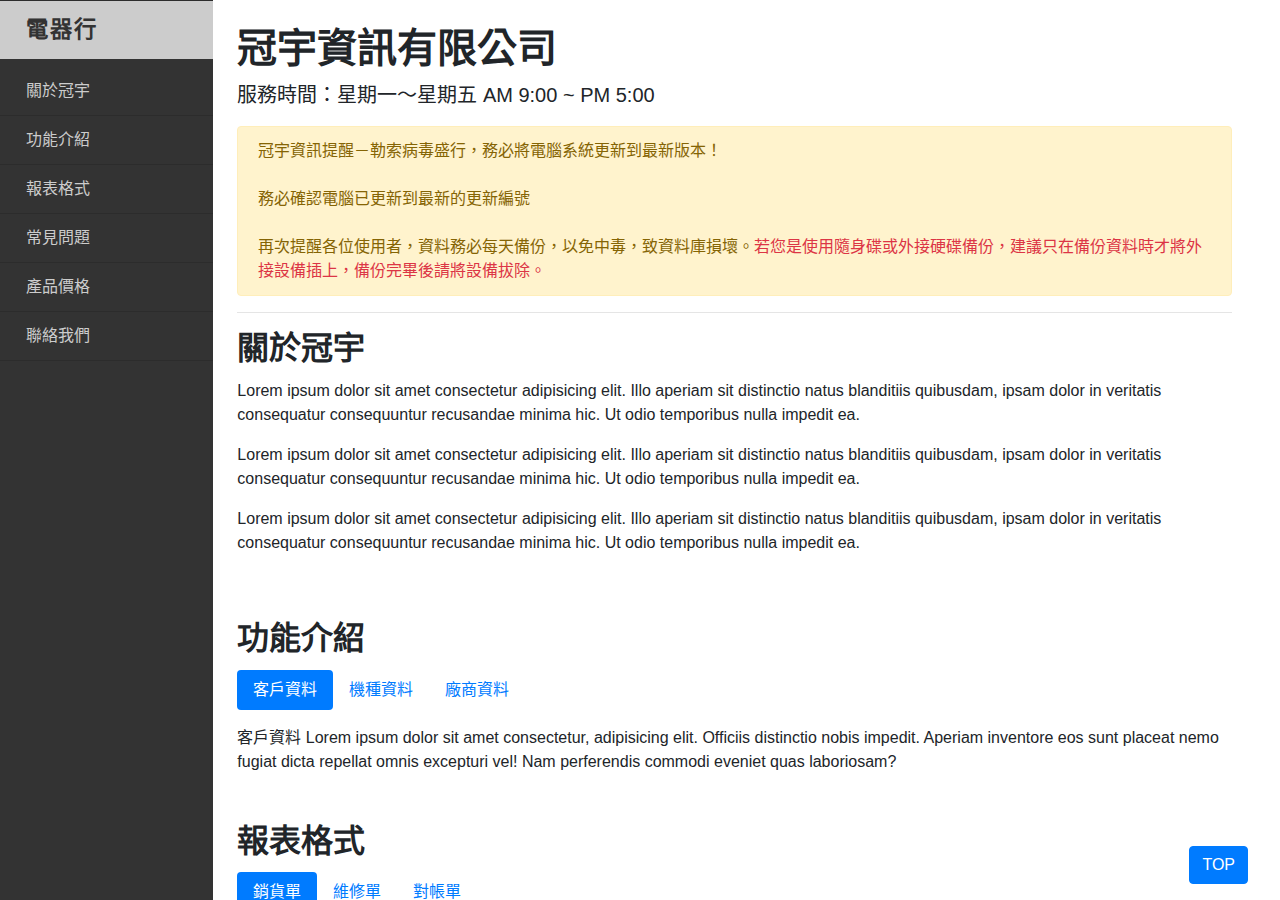
<file: index.html>
<!DOCTYPE html>
<html lang="zh-tw">
<head>
    <meta charset="UTF-8">
    <meta name="viewport" content="width=device-width, initial-scale=1.0">
    <meta http-equiv="X-UA-Compatible" content="ie=edge">
    <title>冠宇資訊有限公司</title>
    <link rel="stylesheet" href="https://maxcdn.bootstrapcdn.com/bootstrap/4.0.0/css/bootstrap.min.css">
    <!-- <link href="https://maxcdn.bootstrapcdn.com/font-awesome/4.7.0/css/font-awesome.min.css" rel="stylesheet"> -->
    <link rel="stylesheet" href="https://use.fontawesome.com/releases/v5.6.1/css/all.css" integrity="sha384-gfdkjb5BdAXd+lj+gudLWI+BXq4IuLW5IT+brZEZsLFm++aCMlF1V92rMkPaX4PP" crossorigin="anonymous">
    <link rel="stylesheet" href="style.css">
</head>
<body>
    <div class="container-fluid">
        <div class="row d-flex d-md-block flex-nowrap wrapper">
            <div class="col-md-2 float-left col-1 pl-0 pr-0 collapse width show" id="sidebar">
                <div class="list-group border-0 card text-center text-md-left">
                    <a href="#page-header" class="list-group-item list-group-item-alt d-inline-block collapsed" data-parent="#sidebar">
                        <i class="fas fa-tv"></i>
                        <!-- <i class="fas fa-motorcycle"></i> -->
                        <span class="d-none d-md-inline">電器行</span>
                    </a>

                    <a href="#about" class="list-group-item d-inline-block collapsed" data-parent="#sidebar">
                        <i class="fas fa-home"></i>
                        <span class="d-none d-md-inline">關於冠宇</span>
                    </a>

                    <!-- <a href="#menu1" class="list-group-item d-inline-block collapsed" data-toggle="collapse" aria-expanded="false">
                        <i class="fas fa-hammer"></i>
                        <span class="d-none d-md-inline">功能介紹</span>
                    </a>
                    <div class="collapse" id="menu1" data-parent="#sidebar">
                        <a href="#" class="list-group-item" data-parent="#menu1">客戶資料</a>
                        <a href="#" class="list-group-item" data-parent="#menu1">機種資料</a>
                        <a href="#" class="list-group-item" data-parent="#menu1">廠商資料</a>
                    </div> -->

                    <a href="#function" class="list-group-item d-inline-block collapsed" data-parent="#sidebar">
                        <i class="fas fa-hammer"></i>
                        <span class="d-none d-md-inline">功能介紹</span>
                    </a>

                    <a href="#form" class="list-group-item d-inline-block collapsed" data-parent="#sidebar">
                        <i class="fas fa-table"></i>
                        <span class="d-none d-md-inline">報表格式</span>
                    </a>

                    <a href="#faq" class="list-group-item d-inline-block collapsed" data-parent="#sidebar">
                        <i class="fas fa-question-circle"></i>
                        <span class="d-none d-md-inline">常見問題</span>
                    </a>

                    <a href="#price" class="list-group-item d-inline-block collapsed" data-parent="#sidebar">
                        <i class="fab fa-product-hunt"></i>
                        <span class="d-none d-md-inline">產品價格</span>
                    </a>

                    <a href="#contact" class="list-group-item d-inline-block collapsed" data-parent="#sidebar">
                        <i class="fas fa-phone"></i>
                        <span class="d-none d-md-inline">聯絡我們</span>
                    </a>
                </div>
            </div>
            <main class="col-md-10 float-left col px-5 pl-md-4 py-4 main">
                <!-- 收闔側邊攔的按鈕
                <div class="position-relative sidebar-collapse">
                    <a href="#" data-target="#sidebar" data-toggle="collapse">
                        <i class="fas fa-bars fa-2x py-2 p-1"></i>
                    </a>
                </div> -->
                <div id="page-header" class="page-header">
                    <h1>冠宇資訊有限公司</h1>
                </div>

                <p class="lead">
                    服務時間：星期一～星期五 AM 9:00 ~ PM 5:00
                </p>

                <div class="alert alert-warning" role="alert">
                    冠宇資訊提醒－勒索病毒盛行，務必將電腦系統更新到最新版本！
                    <br><br>
                    務必確認電腦已更新到最新的更新編號
                    <br><br>
                    再次提醒各位使用者，資料務必每天備份，以免中毒，致資料庫損壞。<span class="text-danger">若您是使用隨身碟或外接硬碟備份，建議只在備份資料時才將外接設備插上，備份完畢後請將設備拔除。</span>
                </div>

                <hr>

                <div class="back-top-top"><a href="#page-header">
                    <button type="button" class="btn btn-primary">
                        TOP
                    </button></a>
                </div>

                <div class="row">
                    <div id="about" class="col-12 pb-5">
                        <h2 class="pb-1">關於冠宇</h2>
                        <p>
                            Lorem ipsum dolor sit amet consectetur adipisicing elit. Illo aperiam sit distinctio natus blanditiis quibusdam, ipsam dolor in veritatis consequatur consequuntur recusandae minima hic. Ut odio temporibus nulla impedit ea.
                        </p>
                        <p>
                            Lorem ipsum dolor sit amet consectetur adipisicing elit. Illo aperiam sit distinctio natus blanditiis quibusdam, ipsam dolor in veritatis consequatur consequuntur recusandae minima hic. Ut odio temporibus nulla impedit ea.
                        </p>
                        <p>
                            Lorem ipsum dolor sit amet consectetur adipisicing elit. Illo aperiam sit distinctio natus blanditiis quibusdam, ipsam dolor in veritatis consequatur consequuntur recusandae minima hic. Ut odio temporibus nulla impedit ea.
                        </p>
                    </div>
                    <div id="function" class="col-12 pb-5">
                        <h2 class="pb-1">功能介紹</h2>
                        <ul class="nav nav-pills mb-3" id="function-tab" role="tablist">
                            <li class="nav-item">
                                <a class="nav-link active" id="function-1-tab" data-toggle="pill" href="#function-1" role="tab" aria-controls="function-1"
                                    aria-selected="true">客戶資料</a>
                            </li>
                            <li class="nav-item">
                                <a class="nav-link" id="function-2-tab" data-toggle="pill" href="#function-2" role="tab" aria-controls="function-2"
                                    aria-selected="false">機種資料</a>
                            </li>
                            <li class="nav-item">
                                <a class="nav-link" id="function-3-tab" data-toggle="pill" href="#function-3" role="tab" aria-controls="function-3"
                                    aria-selected="false">廠商資料</a>
                            </li>
                        </ul>
                        <div class="tab-content" id="function-tabContent">
                            <div class="tab-pane fade show active" id="function-1" role="tabpanel" aria-labelledby="function-1-tab">
                                客戶資料 Lorem ipsum dolor sit amet consectetur, adipisicing elit. Officiis distinctio nobis impedit. Aperiam inventore eos sunt placeat nemo fugiat dicta repellat omnis excepturi vel! Nam perferendis commodi eveniet quas laboriosam?
                            </div>
                            <div class="tab-pane fade" id="function-2" role="tabpanel" aria-labelledby="function-2-tab">
                                機種資料 Lorem ipsum dolor sit amet consectetur adipisicing elit. Veniam, rerum! Tempore, sapiente veritatis eligendi ipsam nulla architecto! Officiis porro cum impedit aspernatur error illo esse soluta, velit laudantium mollitia beatae!
                            </div>
                            <div class="tab-pane fade" id="function-3" role="tabpanel" aria-labelledby="function-3-tab">
                                廠商資料 Lorem ipsum dolor sit amet consectetur adipisicing elit. Autem iste rerum beatae voluptate quas nam, aperiam est qui unde ullam architecto accusantium possimus omnis ipsum eos! Amet architecto alias possimus?
                            </div>
                        </div>
                    </div>
                    <div id="form" class="col-12 pb-5">
                        <h2 class="pb-1">報表格式</h2>
                        <ul class="nav nav-pills mb-3" id="form-tab" role="tablist">
                            <li class="nav-item">
                                <a class="nav-link active" id="form-1-tab" data-toggle="pill" href="#form-1" role="tab" aria-controls="form-1"
                                    aria-selected="true">銷貨單</a>
                            </li>
                            <li class="nav-item">
                                <a class="nav-link" id="form-2-tab" data-toggle="pill" href="#form-2" role="tab" aria-controls="form-2"
                                    aria-selected="false">維修單</a>
                            </li>
                            <li class="nav-item">
                                <a class="nav-link" id="form-3-tab" data-toggle="pill" href="#form-3" role="tab" aria-controls="form-3"
                                    aria-selected="false">對帳單</a>
                            </li>
                        </ul>
                        <div class="tab-content" id="form-tabContent">
                            <div class="tab-pane fade show active" id="form-1" role="tabpanel" aria-labelledby="form-1-tab">
                                銷貨單 Lorem ipsum dolor sit amet consectetur, adipisicing elit. Officiis distinctio nobis impedit. Aperiam inventore eos sunt placeat nemo fugiat dicta repellat omnis excepturi vel! Nam perferendis commodi eveniet quas laboriosam?
                            </div>
                            <div class="tab-pane fade" id="form-2" role="tabpanel" aria-labelledby="form-2-tab">
                                維修單 Lorem ipsum dolor sit amet consectetur adipisicing elit. Veniam, rerum! Tempore, sapiente veritatis eligendi ipsam nulla architecto! Officiis porro cum impedit aspernatur error illo esse soluta, velit laudantium mollitia beatae!
                            </div>
                            <div class="tab-pane fade" id="form-3" role="tabpanel" aria-labelledby="form-3-tab">
                                對帳單 Lorem ipsum dolor sit amet consectetur adipisicing elit. Autem iste rerum beatae voluptate quas nam, aperiam est qui unde ullam architecto accusantium possimus omnis ipsum eos! Amet architecto alias possimus?
                            </div>
                        </div>
                    </div>
                    <div id="faq" class="col-12 pb-5">
                        <h2 class="pb-1">常見問題</h2>
                        <ul class="nav nav-pills mb-3" id="faq-tab" role="tablist">
                            <li class="nav-item">
                                <a class="nav-link active" id="faq-1-tab" data-toggle="pill" href="#faq-1" role="tab" aria-controls="faq-1"
                                    aria-selected="true">如何備份</a>
                            </li>
                            <li class="nav-item">
                                <a class="nav-link" id="faq-2-tab" data-toggle="pill" href="#faq-2" role="tab" aria-controls="faq-2"
                                    aria-selected="false">如何回存</a>
                            </li>
                            <li class="nav-item">
                                <a class="nav-link" id="faq-3-tab" data-toggle="pill" href="#faq-3" role="tab" aria-controls="faq-3"
                                    aria-selected="false">中一刀設定</a>
                            </li>
                        </ul>
                        <div class="tab-content" id="faq-tabContent">
                            <div class="tab-pane fade show active" id="faq-1" role="tabpanel" aria-labelledby="faq-1-tab">
                                如何備份 Lorem ipsum dolor sit amet consectetur, adipisicing elit. Officiis distinctio nobis impedit. Aperiam inventore eos sunt placeat nemo fugiat dicta repellat omnis excepturi vel! Nam perferendis commodi eveniet quas laboriosam?
                            </div>
                            <div class="tab-pane fade" id="faq-2" role="tabpanel" aria-labelledby="faq-2-tab">
                                如何回存 Lorem ipsum dolor sit amet consectetur adipisicing elit. Veniam, rerum! Tempore, sapiente veritatis eligendi ipsam nulla architecto! Officiis porro cum impedit aspernatur error illo esse soluta, velit laudantium mollitia beatae!
                            </div>
                            <div class="tab-pane fade" id="faq-3" role="tabpanel" aria-labelledby="faq-3-tab">
                                中一刀設定 Lorem ipsum dolor sit amet consectetur adipisicing elit. Autem iste rerum beatae voluptate quas nam, aperiam est qui unde ullam architecto accusantium possimus omnis ipsum eos! Amet architecto alias possimus?
                            </div>
                        </div>
                    </div>
                    <div id="price" class="col-12 pb-5">
                        <h2 class="pb-1">產品價格</h2>
                        <p>
                            Lorem ipsum dolor sit amet consectetur adipisicing elit. Illo aperiam sit distinctio natus blanditiis quibusdam, ipsam dolor in veritatis consequatur consequuntur recusandae minima hic. Ut odio temporibus nulla impedit ea.
                        </p>
                        <p>
                            Lorem ipsum dolor sit amet consectetur adipisicing elit. Illo aperiam sit distinctio natus blanditiis quibusdam, ipsam dolor in veritatis consequatur consequuntur recusandae minima hic. Ut odio temporibus nulla impedit ea.
                        </p>
                        <p>
                            Lorem ipsum dolor sit amet consectetur adipisicing elit. Illo aperiam sit distinctio natus blanditiis quibusdam, ipsam dolor in veritatis consequatur consequuntur recusandae minima hic. Ut odio temporibus nulla impedit ea.
                        </p>
                    </div>
                    <div id="contact" class="col-12 pb-5">
                        <h2 class="pb-1">聯絡我們</h2>
                        <p>
                            Lorem ipsum dolor sit amet consectetur adipisicing elit. Illo aperiam sit distinctio natus blanditiis quibusdam, ipsam dolor in veritatis consequatur consequuntur recusandae minima hic. Ut odio temporibus nulla impedit ea.
                        </p>
                        <p>
                            Lorem ipsum dolor sit amet consectetur adipisicing elit. Illo aperiam sit distinctio natus blanditiis quibusdam, ipsam dolor in veritatis consequatur consequuntur recusandae minima hic. Ut odio temporibus nulla impedit ea.
                        </p>
                        <p>
                            Lorem ipsum dolor sit amet consectetur adipisicing elit. Illo aperiam sit distinctio natus blanditiis quibusdam, ipsam dolor in veritatis consequatur consequuntur recusandae minima hic. Ut odio temporibus nulla impedit ea.
                        </p>
                    </div>
                </div>
            </main>
        </div>
    </div>
    <script src="https://ajax.googleapis.com/ajax/libs/jquery/2.2.4/jquery.min.js"></script>
    <script src="https://cdnjs.cloudflare.com/ajax/libs/popper.js/1.13.0/umd/popper.min.js"></script>
    <script src="https://maxcdn.bootstrapcdn.com/bootstrap/4.0.0/js/bootstrap.min.js"></script>
</body>
</html>
</file>
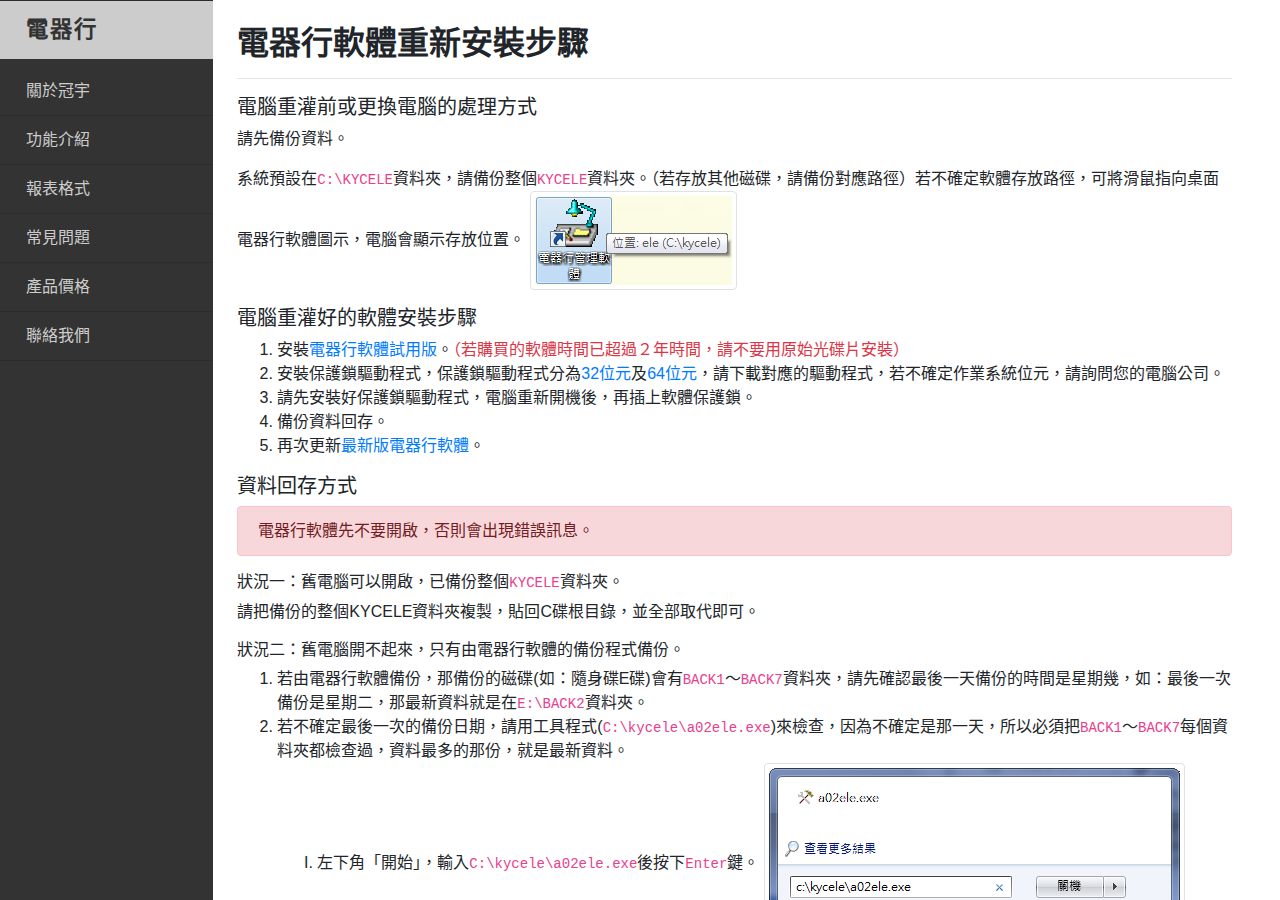
<file: ele/index.html>
<!DOCTYPE html>
<html lang="zh-tw">
<head>
    <meta charset="UTF-8">
    <meta name="viewport" content="width=device-width, initial-scale=1.0">
    <meta http-equiv="X-UA-Compatible" content="ie=edge">
    <title>冠宇資訊有限公司</title>
    <link rel="stylesheet" href="https://maxcdn.bootstrapcdn.com/bootstrap/4.0.0/css/bootstrap.min.css">
    <!-- <link href="https://maxcdn.bootstrapcdn.com/font-awesome/4.7.0/css/font-awesome.min.css" rel="stylesheet"> -->
    <link rel="stylesheet" href="https://use.fontawesome.com/releases/v5.6.1/css/all.css" integrity="sha384-gfdkjb5BdAXd+lj+gudLWI+BXq4IuLW5IT+brZEZsLFm++aCMlF1V92rMkPaX4PP" crossorigin="anonymous">
    <link rel="stylesheet" href="../style.css">
</head>
<body>
    <div class="container-fluid">
        <div class="row d-flex d-md-block flex-nowrap wrapper">
            <div class="col-md-2 float-left col-1 pl-0 pr-0 collapse width show" id="sidebar">
                <div class="list-group border-0 card text-center text-md-left">
                    <a href="#page-header" class="list-group-item list-group-item-alt d-inline-block collapsed" data-parent="#sidebar">
                        <i class="fas fa-tv"></i>
                        <!-- <i class="fas fa-motorcycle"></i> -->
                        <span class="d-none d-md-inline">電器行</span>
                    </a>

                    <a href="#about" class="list-group-item d-inline-block collapsed" data-parent="#sidebar">
                        <i class="fas fa-home"></i>
                        <span class="d-none d-md-inline">關於冠宇</span>
                    </a>

                    <!-- <a href="#menu1" class="list-group-item d-inline-block collapsed" data-toggle="collapse" aria-expanded="false">
                        <i class="fas fa-hammer"></i>
                        <span class="d-none d-md-inline">功能介紹</span>
                    </a>
                    <div class="collapse" id="menu1" data-parent="#sidebar">
                        <a href="#" class="list-group-item" data-parent="#menu1">客戶資料</a>
                        <a href="#" class="list-group-item" data-parent="#menu1">機種資料</a>
                        <a href="#" class="list-group-item" data-parent="#menu1">廠商資料</a>
                    </div> -->

                    <a href="#function" class="list-group-item d-inline-block collapsed" data-parent="#sidebar">
                        <i class="fas fa-hammer"></i>
                        <span class="d-none d-md-inline">功能介紹</span>
                    </a>

                    <a href="#form" class="list-group-item d-inline-block collapsed" data-parent="#sidebar">
                        <i class="fas fa-table"></i>
                        <span class="d-none d-md-inline">報表格式</span>
                    </a>

                    <a href="#faq" class="list-group-item d-inline-block collapsed" data-parent="#sidebar">
                        <i class="fas fa-question-circle"></i>
                        <span class="d-none d-md-inline">常見問題</span>
                    </a>

                    <a href="#price" class="list-group-item d-inline-block collapsed" data-parent="#sidebar">
                        <i class="fab fa-product-hunt"></i>
                        <span class="d-none d-md-inline">產品價格</span>
                    </a>

                    <a href="#contact" class="list-group-item d-inline-block collapsed" data-parent="#sidebar">
                        <i class="fas fa-phone"></i>
                        <span class="d-none d-md-inline">聯絡我們</span>
                    </a>
                </div>
            </div>
            <main class="col-md-10 float-left col px-5 pl-md-4 py-4 main">
                <header>
                    <h2>電器行軟體重新安裝步驟</h2>
                </header>

                <hr>

                <article>
                    <h5>電腦重灌前或更換電腦的處理方式</h5>
                    <p>請先備份資料。</p>
                    <p class="notes">
                        系統預設在<code>C:\KYCELE</code>資料夾，請備份整個<code>KYCELE</code>資料夾。（若存放其他磁碟，請備份對應路徑）若不確定軟體存放路徑，可將滑鼠指向桌面電器行軟體圖示，電腦會顯示存放位置。
                        <img src="./img/1.png" class="img-thumbnail img-fluid rounded" alt="檢視檔案路徑。">
                    </p>
                </article>

                <article>
                    <h5>電腦重灌好的軟體安裝步驟</h5>
                    <ol>
                        <li>安裝<a href="http://www.kyc168.com.tw/elesetup.exe">電器行軟體試用版</a>。<span class="text-danger">（若購買的軟體時間已超過２年時間，請不要用原始光碟片安裝）</span></li>
                        <li>
                            安裝保護鎖驅動程式，保護鎖驅動程式分為<a href="https://www.kyc168.com.tw/download/InstDrv_32bit.exe">32位元</a>及<a href="https://www.kyc168.com.tw/download/InstDrv_64bit.exe">64位元</a>，請下載對應的驅動程式，若不確定作業系統位元，請詢問您的電腦公司。
                        </li>
                        <li>
                            請先安裝好保護鎖驅動程式，電腦重新開機後，再插上軟體保護鎖。
                        </li>
                        <li>
                            備份資料回存。
                        </li>
                        <li>
                            再次更新<a href="https://www.kyc168.com.tw/download/ele.exe">最新版電器行軟體</a>。
                        </li>
                    </ol>
                </article>

                <article>
                    <h5>資料回存方式</h5>
                    <div class="alert alert-danger" role="alert">
                        電器行軟體先不要開啟，否則會出現錯誤訊息。
                    </div>
                    <h6>狀況一：舊電腦可以開啟，已備份整個<code>KYCELE</code>資料夾。</h6>
                    <p>請把備份的整個KYCELE資料夾複製，貼回C碟根目錄，並全部取代即可。</p>
                    <h6>狀況二：舊電腦開不起來，只有由電器行軟體的備份程式備份。</h6>
                    <ol>
                        <li>
                            若由電器行軟體備份，那備份的磁碟(如：隨身碟E碟)會有<code>BACK1</code>～<code>BACK7</code>資料夾，請先確認最後一天備份的時間是星期幾，如：最後一次備份是星期二，那最新資料就是在<code>E:\BACK2</code>資料夾。
                        </li>
                        <li>
                            若不確定最後一次的備份日期，請用工具程式(<code>C:\kycele\a02ele.exe</code>)來檢查，因為不確定是那一天，所以必須把<code>BACK1</code>～<code>BACK7</code>每個資料夾都檢查過，資料最多的那份，就是最新資料。
                            <ol type="I">
                                <li>
                                    左下角「開始」，輸入<code>C:\kycele\a02ele.exe</code>後按下<code>Enter</code>鍵。
                                    <img src="./img/2.png" class="img-thumbnail img-fluid rounded" alt="開啟執行檔。">
                                </li>
                                <li>
                                    選取備份資料存放位置資料夾：
                                    <ol class="innerOl">
                                        <li>選取…</li>
                                        <li>選擇磁碟機代號</li>
                                        <li>選取備份資料夾</li>
                                        <li>按 「選擇」鍵。</li>
                                    </ol>
                                    <img src="./img/3.png" class="img-thumbnail img-fluid rounded" alt="選取資料夾。">
                                </li>
                                <li>
                                    電腦會出現所有資料之筆數，您可以按下「瀏覽資料」按鍵查看相關資料。
                                    <img src="./img/4.png" class="img-thumbnail img-fluid rounded" alt="瀏覽資料。">
                                </li>
                            </ol>
                        </li>
                        <li>
                            確認最新備份資料夾後（如：<code>E:\BACK2</code>），請把<code>BACK2</code>整個資料夾複製起來，貼到<code>C:\KYCELE</code>資料夾內。
                        </li>
                        <li>
                            之後把<code>C:\KYCELE\DATA</code>整個資料夾刪除。
                        </li>
                        <li>
                            再把拷貝過來的<code>BACK2</code>資料夾重新命名為<code>DATA</code>即可。
                        </li>
                    </ol>
                </article>
            </main>
        </div>
    </div>
    <script src="https://ajax.googleapis.com/ajax/libs/jquery/2.2.4/jquery.min.js"></script>
    <script src="https://cdnjs.cloudflare.com/ajax/libs/popper.js/1.13.0/umd/popper.min.js"></script>
    <script src="https://maxcdn.bootstrapcdn.com/bootstrap/4.0.0/js/bootstrap.min.js"></script>
</body>
</html>
</file>
<file: style.css>
#sidebar {
    overflow: hidden;
    z-index: 3;
}

#sidebar .list-group {
    min-width: 200px;
    /* min-width: 400px; */
    background-color: #333;
    min-height: 100vh;
}

#sidebar i {
    margin-right: 6px;
}

#sidebar .list-group-item {
    border-radius: 0;
    background-color: #333;
    color: #ccc;
    border-left: 0;
    border-right: 0;
    border-color: #2c2c2c;
    white-space: nowrap;
}

#sidebar .list-group-item-alt {
    background-color: #ccc;
    border-bottom: 0.4em solid;
    color: #333;
    font-size: 1.4em;
    font-weight: bold;
    letter-spacing: .1em;
}

/* highlight active menu */
#sidebar .list-group-item:not(.collapsed) {
    background-color: #222;
}

/* closed state */
#sidebar .list-group .list-group-item[aria-expanded='false']::after {
    content: '\f0d7';
    font-family: 'Font Awesome 5 Free';
    font-weight: 900;
    display: inline;
    text-align: right;
    padding-left: 5px;
}

/* open state */
#sidebar .list-group .list-group-item[aria-expanded='true'] {
    background-color: #222;
}

#sidebar .list-group .list-group-item[aria-expanded='true']::after {
    content: '\f0da';
    font-family: 'Font Awesome 5 Free';
    font-weight: 900;
    display: inline;
    text-align: right;
    padding-left: 5px;
}

/* level 1*/
#sidebar .list-group .collapse .list-group-item,
#sidebar .list-group .collapsing .list-group-item {
    padding-left: 20px;
}

/* level 2*/
#sidebar .list-group .collapse>.collapse .list-group-item,
#sidebar .list-group .collapse>.collapsing .list-group-item {
    padding-left: 30px;
}

/* level 3*/
#sidebar .list-group .collapse>.collapse>.collapse .list-group-item {
    padding-left: 40px;
}

@media (max-width:768px) {
    #sidebar {
        min-width: 35px;
        max-width: 40px;
        overflow-y: auto;
        overflow-x: visible;
        transition: all 0.25s ease;
        transform: translateX(-45px);
        position: fixed;
    }

    #sidebar.show {
        transform: translateX(0);
    }

    #sidebar::-webkit-scrollbar {
        width: 0px;
    }

    #sidebar,
    #sidebar .list-group {
        min-width: 35px;
        overflow: visible;
    }

    /* overlay sub levels on small screens */
    #sidebar .list-group .collapse.show,
    #sidebar .list-group .collapsing {
        position: relative;
        z-index: 1;
        width: 190px;
        top: 0;
    }

    #sidebar .list-group>.list-group-item {
        text-align: center;
        padding: .75rem .5rem;
    }

    /* hide caret icons of top level when collapsed */
    #sidebar .list-group>.list-group-item[aria-expanded='true']::after,
    #sidebar .list-group>.list-group-item[aria-expanded='false']::after {
        display: none;
    }
}

.collapse.show {
    visibility: visible;
}

.collapsing {
    visibility: visible;
    height: 0;
    -webkit-transition-property: height, visibility;
    transition-property: height, visibility;
    -webkit-transition-timing-function: ease-out;
    transition-timing-function: ease-out;
}

.collapsing.width {
    -webkit-transition-property: width, visibility;
    transition-property: width, visibility;
    width: 0;
    height: 100%;
    -webkit-transition-timing-function: ease-out;
    transition-timing-function: ease-out;
}

/* ! ! ! */
h1, h2 {
    font-weight: bolder;
}

.card {
    border-radius: 0;
}

.sidebar-collapse {
    /* top: 0;
    left: 100px;
    z-index: 1030; */
    width: 0;
    height: 0;
}

.main {
    overflow: auto;
    max-height: 100vh;
}

.back-top-top {
    position: fixed;
    right: 2em;
    bottom: 1em;
    z-index: 9;
}
</file>
